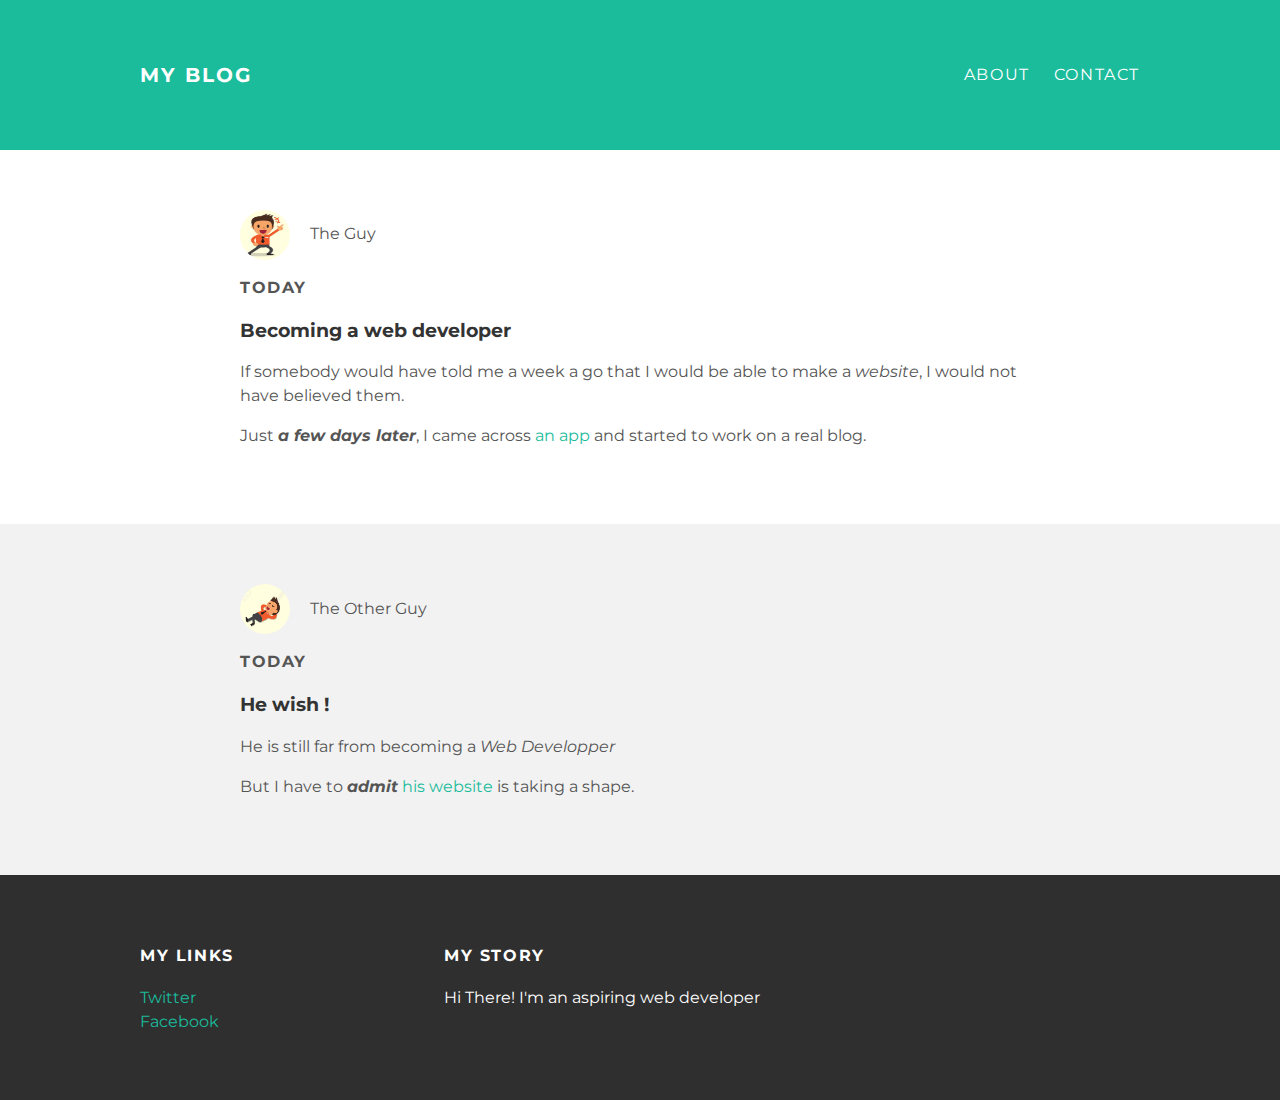
<file: index.html>
<!DOCTYPE html>
<html>
<head>
  <title>My blog</title>
  <link rel="stylesheet" type="text/css" href="style.css">
</head>
<body>
  <div id="header">
  <div class="container">
    <a id="header-title" href="index.html">My Blog</a>
    <ul id="header-nav" class="navbar-links">
      <li><a href="about.html">About</a></li>
      <li><a href="<a href="mailto:example@gmail.com">Contact</a></li>
    </ul>
  </div>
  </div>

  <div id="content">
    <div class="post-container">
<div class="post">
  <div class="post-author">
    <img src="Try1.png" alt="The Guy">
    <span>The Guy</span>
  </div>
  <p class="post-date">Today</p>
  <h3 class="post-title">Becoming a web developer</h3>
<div class="post-content">
  <p>If somebody would have told me a week a go that I would be able to make a <em>website</em>, I would not have believed them.</p>
<p>Just <em><strong>a few days later</strong></em>, I came across <a href="https://exemple.com/">an app</a> and started to work on a real blog.</p>
</div>
  </div>
  </div>

  <div class="post-container">
  <div class="post">
    <div class="post-author">
      <img src="Try2.png" alt="The Other Guy">
      <span>The Other Guy</span>
    </div>
    <p class="post-date">Today</p>
    <h3 class="post-title">He wish !</h3>
  <div class="post-content">
    <p>He is still far from becoming a <em>Web Developper</em></p>
  <p>But I have to <em><strong>admit</strong></em><a href="index.html"> his website</a> is taking a shape.</p>
  </div>
    </div>
    </div>


  </div>
  <div id="footer">
  <div class="container">
    <div class="column">
      <h4>My Links</h4>
      <p>
        <a href="https//twitter.com/me">Twitter</a>
        <br>
        <a href="https://facebook.com/me">Facebook</a>
      </p>
    </div>
    <div class="column">
      <h4>My Story</h4>
      <p>Hi There! I'm an aspiring web developer</p>
    </div>
</div>
</div>

</body>
</html>
</file>
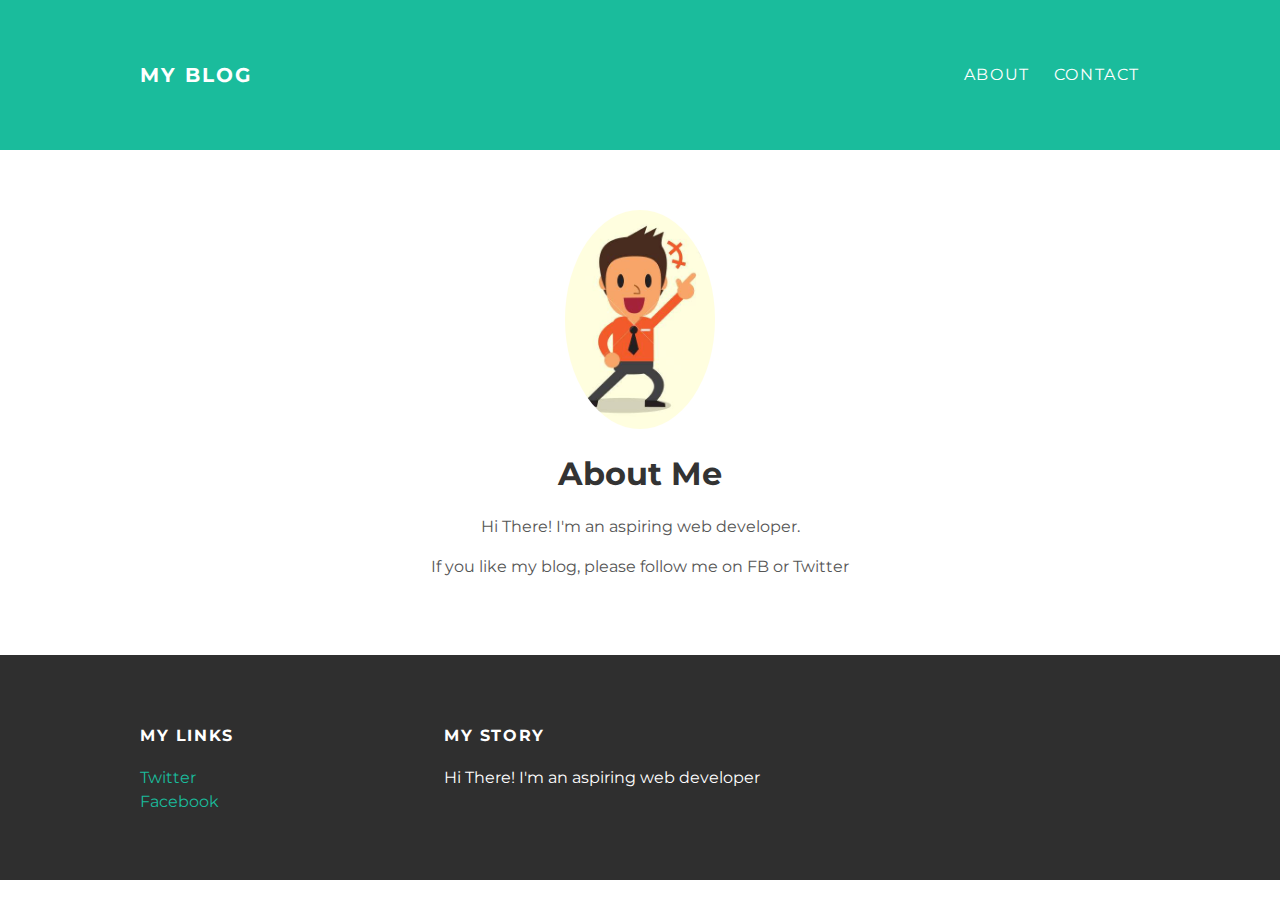
<file: about.html>
<!DOCTYPE html>
<html>
<head>
  <title>My blog</title>
    <link rel="stylesheet" type="text/css" href="style.css">
</head>
<body>
  <div id="header">
  <div class="container">
    <a id="header-title" href="index.html">My Blog</a>
    <ul id="header-nav" class="navbar-links">
      <li><a href="about.html">About</a></li>
      <li><a href="<a href="mailto:exemple@gmail.com">Contact</a></li>
    </ul>
  </div>
  </div>

  <div id="content">
    <div class="container">
<div class="about">
  <div class="about-author">
    <img src="Try1.png" alt="The Guy">
  </div>

  <h1 class="about-title">About Me</h1>
<div class="about-content">
  <p>Hi There! I'm an aspiring web developer.</p>
<p>If you like my blog, please follow me on FB or Twitter</p>
</div> <!-- about-content -->
</div> <!-- about -->
  </div> <!-- container -->
</div> <!-- content -->

  <div id="footer">
  <div class="container">
    <div class="column">
      <h4>My Links</h4>
      <p>
        <a href="https//twiter.com/me">Twitter</a>
        <br>
        <a href="https://facebook.com/me">Facebook</a>
      </p>
    </div>
    <div class="column">
      <h4>My Story</h4>
      <p>Hi There! I'm an aspiring web developer</p>
    </div>
</div>
</div>

</body>
</html>
</file>
<file: style.css>
@import url(http://fonts.googleapis.com/css?family=Montserrat:400,700);
body {
  color: #555;
  margin: 0;

  font-family: 'Montserrat', sans-serif;
}
#header {
  background-color: #1abc9c;
  height: 150px;
  line-height: 150px;
}
#header-title {
  display: block;
  float: left;

  font-size: 20px;
  font-weight: bold;
}
#header-nav {
  display: block;
  float: right;
  margin-top: 0;
}
#header-nav li {
  display: inline;
  padding-left: 20px;
}
#header a {
  color: white;
text-decoration: none;

  text-transform: uppercase;
  letter-spacing: 0.1em;
}
#header a:hover {
  color: #222
}
.container {
  max-width: 1000px;
  margin: 0 auto;
}
#footer {
  background-color: #2f2f2f;
  padding: 50px 0;
}
.column {
  min-width: 300px;
  display: inline-block;
  vertical-align: top;
}
#footer h4 {
  color: white;
  text-transform: uppercase;
  letter-spacing: 0.1em;
}
#footer p {
  color: white;
}
a {
  color: #1abc9c;
  text-decoration: none;
}
a:hover {
  color: #F6A623;
}
.post, .about {
  max-width: 800px;
  margin: 0 auto;
  padding: 60px 0;
}
.post-author img {
  width: 50px;
  height: 50px;
  vertical-align: middle;
}
.post-author span {
  margin-left: 16px;
}
.post-date {
  color: #D2D2D2

  Font-size: 14px;
  font-weight: bold;

  text-transform: uppercase;
  letter-spacing: 0.1em;
}
h1, h2, h3, h4 {
  color: #333;
}
p {
  line-height: 1.5;
}
.about {
  text-align: center;
}
.post-author img {
  border-radius: 50%;
}
.about-author img {
  border-radius: 50%;
}
.post-container:nth-child(even) {
  background-color: #f2f2f2;
}
</file>
